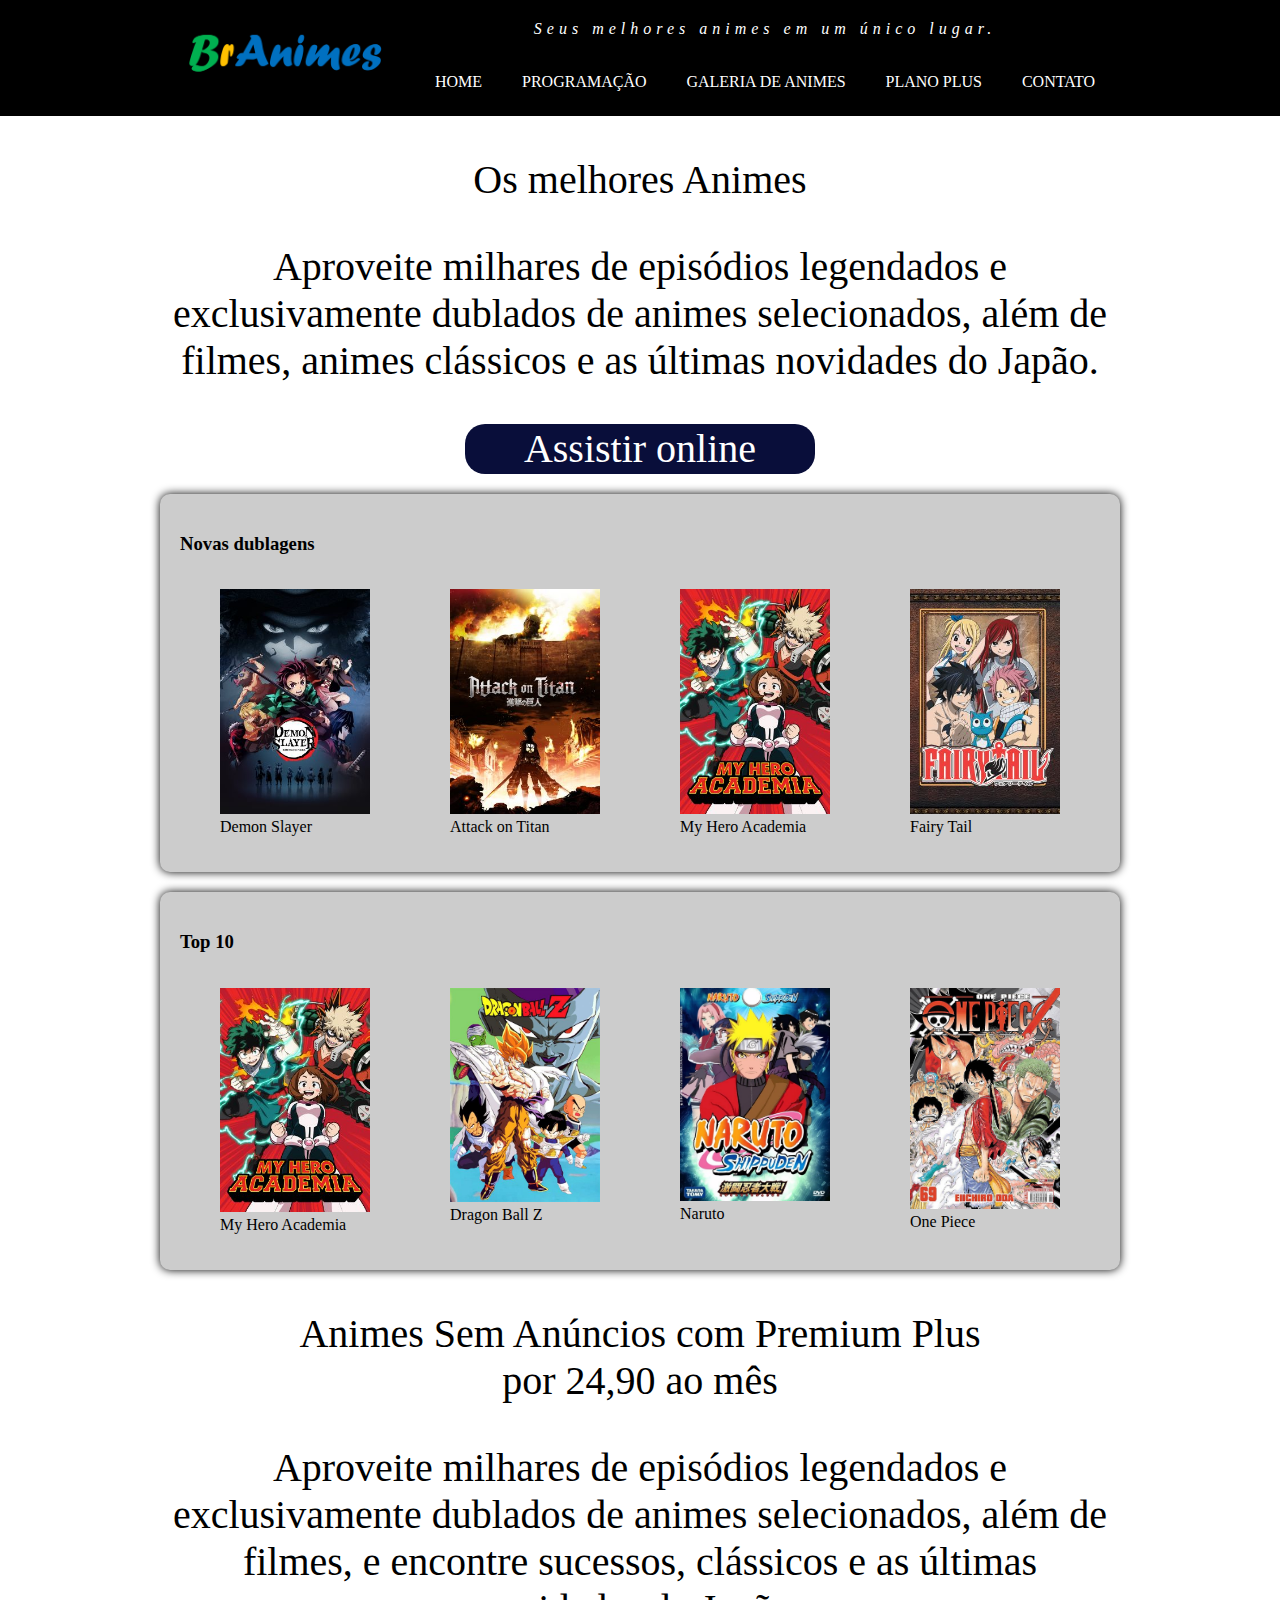
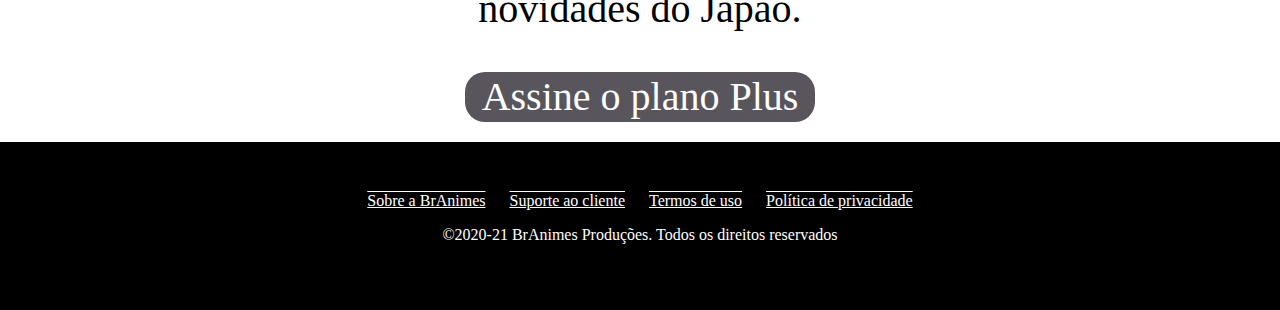
<file: index.html>
<!DOCTYPE html>	
<html>
<head>
    <meta charset="UTF-8">
    <meta name="viewport" content="width=device-width, initial-scale=1.0">
    <title>BrAnimes</title>
    <link rel="shortcut icon" href="imagens/icone.png" type="image/x-icon"> <!-- para add um ícone -->
    <link rel="stylesheet" href="css/estilo.css">
</head>
<body>
    <header>
        <div class="container">
            <div id="logo">
                <img src="imagens/logo.png">     
            </div>
            <div id="direita">
                <section>
                    Seus melhores animes em um único lugar.
                </section>
                <nav>
                    <a href="index.html">Home</a>
                    <a href="programacao.html">Programação</a>
                    <a href="galeria.html">Galeria de animes</a>
                    <a href="planos.html">Plano Plus</a>
                    <a href="contato.html">Contato</a>
                </nav>
            </div>
        </div>
    </header>
    <main>

        <section class="texto_banner">
            <p>Os melhores Animes</p>
            <p>Aproveite milhares de episódios legendados e exclusivamente dublados de animes selecionados, além de filmes, animes clássicos e as últimas novidades do Japão.</p>
            <a href="#" id="assistir">Assistir online</a>
        </section>

        <section class="destaque">
            <h3>Novas dublagens</h3>
            <div>
                <figure>
                    <img src="imagens/Demon Slayer.jpg">
                    <figcaption>Demon Slayer</figcaption>
                </figure>
                <figure>
                    <img src="imagens/AttackOnTitan.jpg">
                    <figcaption>Attack on Titan</figcaption>
                </figure>
                <figure>
                    <img src="imagens/My Hero Academia.jpg">
                    <figcaption>My Hero Academia</figcaption>
                </figure>
                <figure>
                    <img src="imagens/Fairy Tail.jpg">
                    <figcaption>Fairy Tail</figcaption>
                </figure>
            </div>
        </section>

        <section  class="destaque">
            <h3>Top 10</h3>
            <div>
                <figure>
                    <img src="imagens/My Hero Academia.jpg">
                    <figcaption>My Hero Academia</figcaption>
                </figure>
                <figure>
                    <img src="imagens/dragonballz.jpg">
                    <figcaption>Dragon Ball Z</figcaption>
                </figure>
                <figure>
                    <img src="imagens/naruto.jpg">
                    <figcaption>Naruto</figcaption>
                </figure>
                <figure>
                    <img src="imagens/onepiece.jpg">
                    <figcaption>One Piece</figcaption>
                </figure>
            </div>
        </section>

        <section  class="texto_banner">
            <p>Animes Sem Anúncios com Premium Plus <br> 
                por 24,90 ao mês
            </p>
            <p>Aproveite milhares de episódios legendados e exclusivamente dublados de animes selecionados, além de filmes, e encontre sucessos, clássicos e as últimas novidades do Japão.</p>
            <a href="#" id="assinar">Assine o plano Plus</a>
        </section>

    </main>
    <footer>
        <div class="container">
            <nav>
                <a href="sobre.html">Sobre a BrAnimes</a>
                <a href="suporte.html">Suporte ao cliente</a>
                <a href="termos.html">Termos de uso</a>
                <a href="politica.html">Política de privacidade</a>
            </nav>
            <p>©2020-21 BrAnimes Produções. Todos os direitos reservados</p>
        </div>
    </footer>
</body>
</html>
</file>
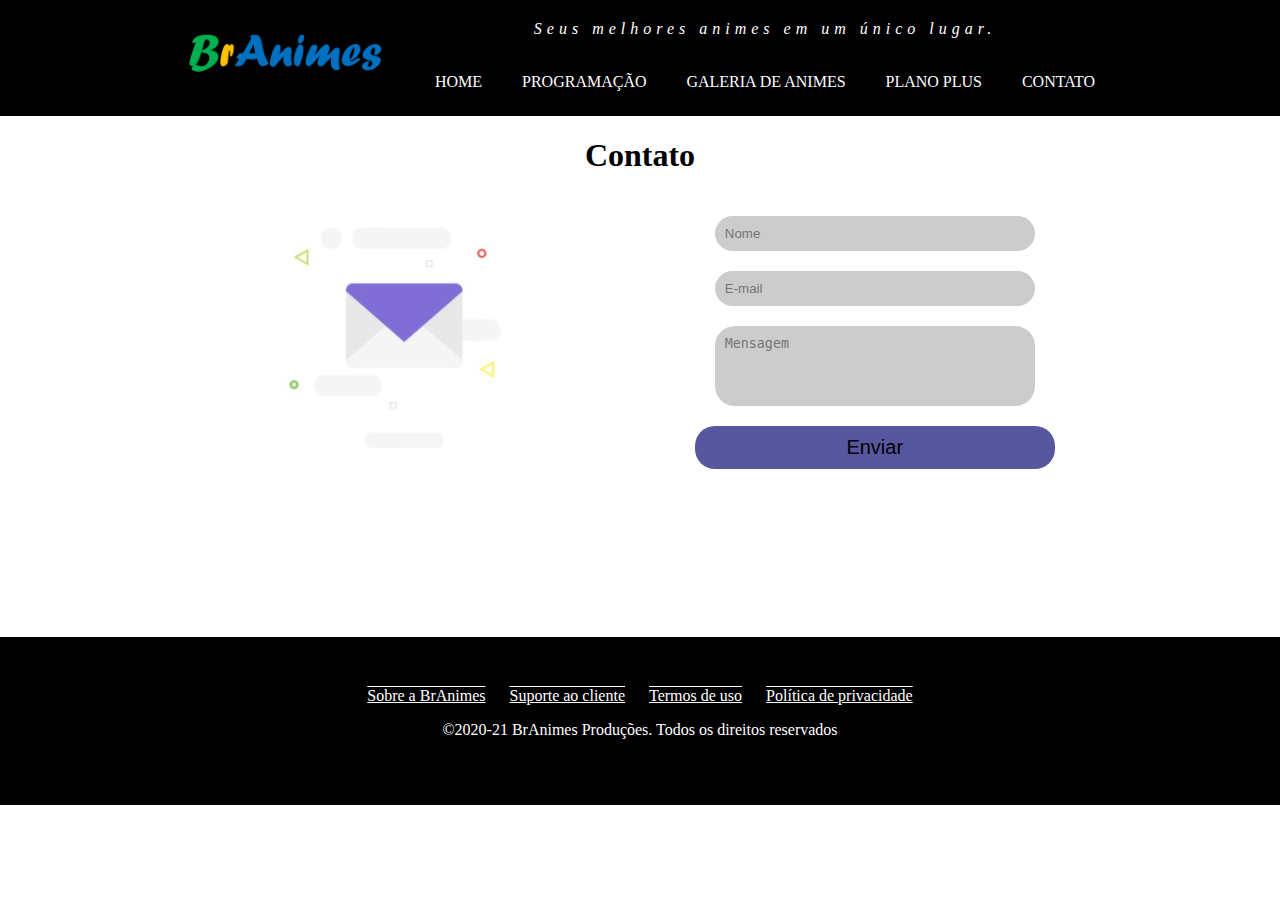
<file: contato.html>
<!DOCTYPE html>
<html>
<head>
    <meta charset="UTF-8">
    <meta name="viewport" content="width=device-width, initial-scale=1.0">
    <title>BrAnimes</title>
    <link rel="shortcut icon" href="imagens/icone.png" type="image/x-icon">
    <link rel="stylesheet" href="css/estilo.css">
</head>
<body>
    <header>
        <div class="container">
            <div id="logo">
                <img src="imagens/logo.png">     
            </div>
            <div id="direita">
                <section>
                    Seus melhores animes em um único lugar.
                </section>
                <nav>
                    <a href="index.html">Home</a>
                    <a href="programacao.html">Programação</a>
                    <a href="galeria.html">Galeria de animes</a>
                    <a href="planos.html">Plano Plus</a>
                    <a href="contato.html">Contato</a>
                </nav>
            </div>
        </div>
    </header>
    <main>

        <h1>Contato</h1>

        <section id="contato">
            <figure>
                <img src="imagens/email.png">
            </figure>
            <form>
                <input type="text" name="txtnome" placeholder="Nome">
                <input type="emaik" name="txtemail" placeholder="E-mail">
                <textarea rows="4" cols="40" name="msg" placeholder="Mensagem"></textarea>
                <button type="submit">Enviar</button>
            </form>
        </section>
    </main>
    <footer>
        <div class="container">
            <nav>
                <a href="sobre.html">Sobre a BrAnimes</a>
                <a href="suporte.html">Suporte ao cliente</a>
                <a href="termos.html">Termos de uso</a>
                <a href="politica.html">Política de privacidade</a>
            </nav>
            <p>©2020-21 BrAnimes Produções. Todos os direitos reservados</p>
        </div>
    </footer>
</body>
</html>
</file>
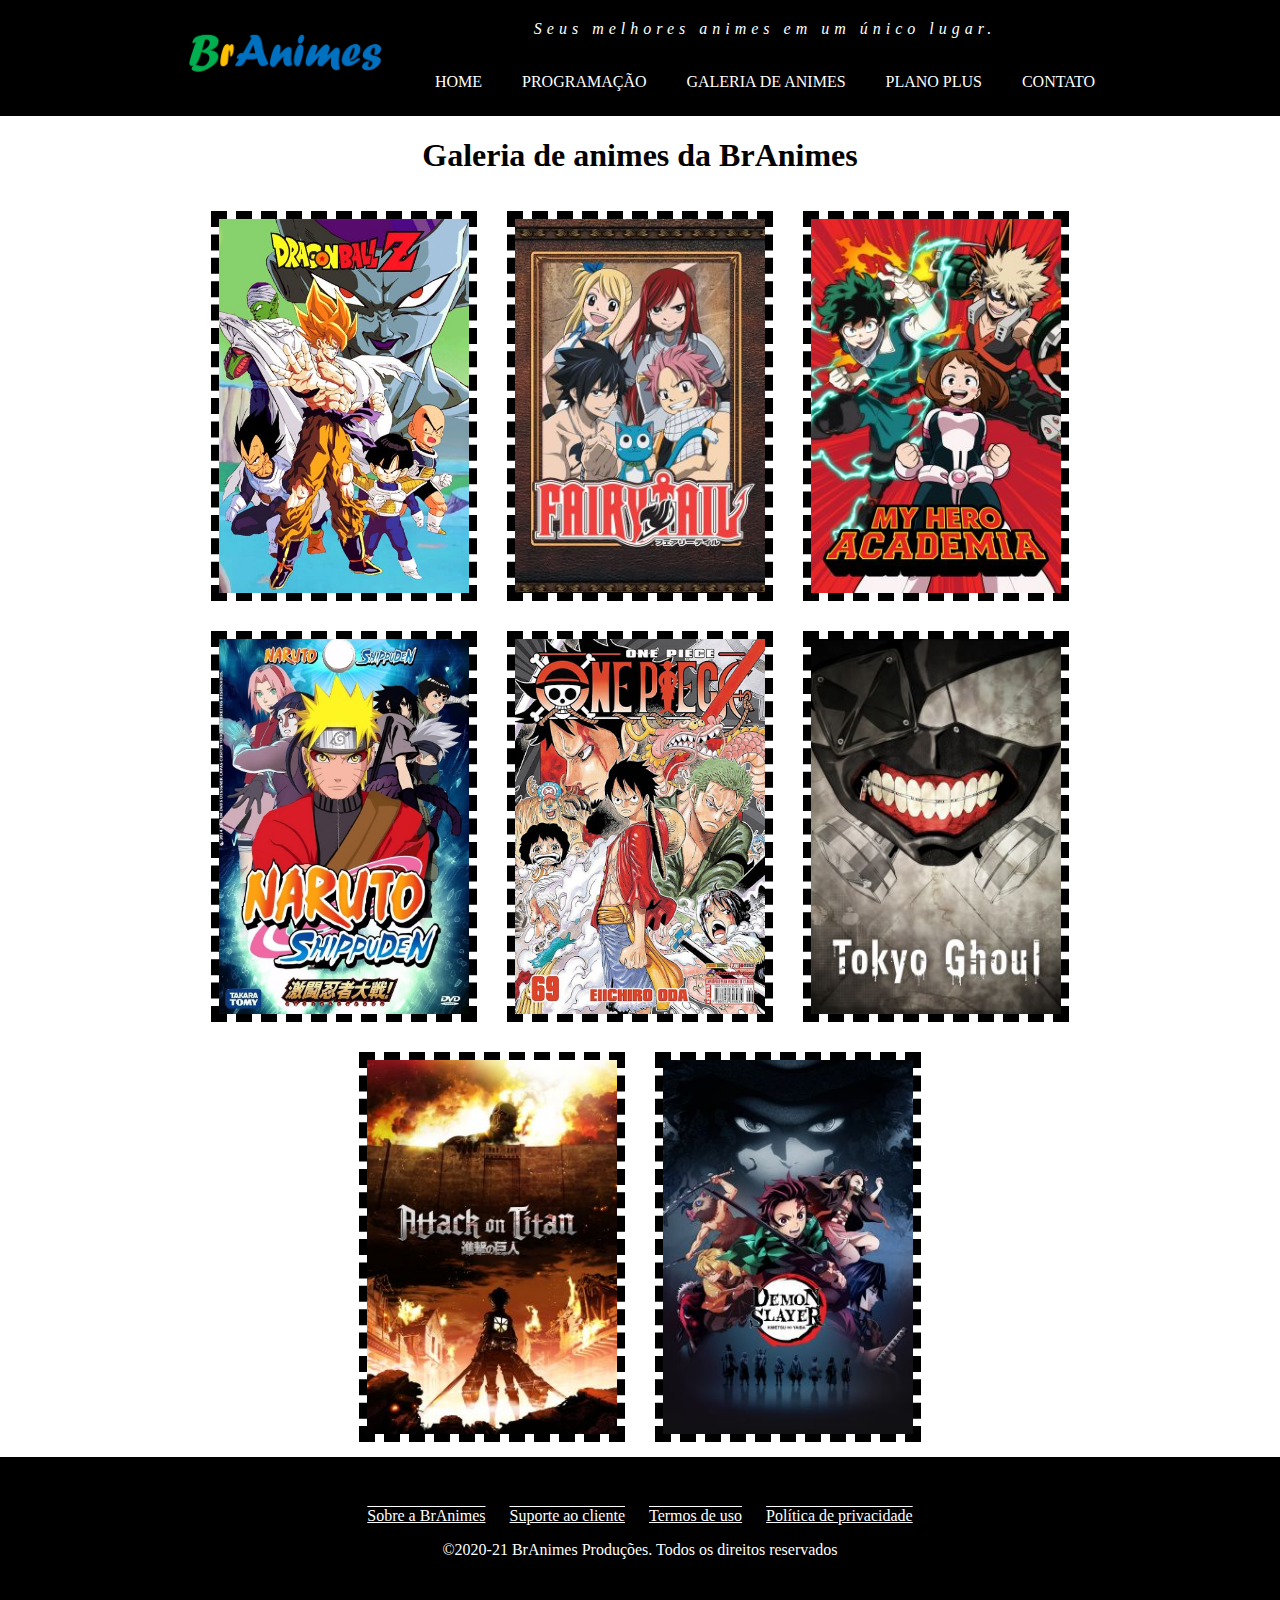
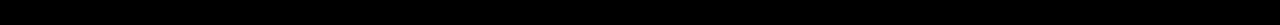
<file: galeria.html>
<!DOCTYPE html>
<html>
<head>
    <meta charset="UTF-8">
    <meta name="viewport" content="width=device-width, initial-scale=1.0">
    <title>BrAnimes</title>
    <link rel="shortcut icon" href="imagens/icone.png" type="image/x-icon">
    <link rel="stylesheet" href="css/estilo.css">
</head>
<body>
    <header>
        <div class="container">
            <div id="logo">
                <img src="imagens/logo.png">     
            </div>
            <div id="direita">
                <section>
                    Seus melhores animes em um único lugar.
                </section>
                <nav>
                    <a href="index.html">Home</a>
                    <a href="programacao.html">Programação</a>
                    <a href="galeria.html">Galeria de animes</a>
                    <a href="planos.html">Plano Plus</a>
                    <a href="contato.html">Contato</a>
                </nav>
            </div>
        </div>
    </header>
    <main>

        <h1>Galeria de animes da BrAnimes</h1>

        <section id="galeria">
            <img src="imagens/dragonballz.jpg">
            <img src="imagens/Fairy Tail.jpg">
            <img src="imagens/My Hero Academia.jpg">
            <img src="imagens/naruto.jpg">
            <img src="imagens/onepiece.jpg">
            <img src="imagens/Tokyo Ghoul.jpg">
            <img src="imagens/AttackOnTitan.jpg">
            <img src="imagens/Demon Slayer.jpg">
        </section>

    </main>
    <footer>
        <div class="container">
            <nav>
                <a href="sobre.html">Sobre a BrAnimes</a>
                <a href="suporte.html">Suporte ao cliente</a>
                <a href="termos.html">Termos de uso</a>
                <a href="politica.html">Política de privacidade</a>
            </nav>
            <p>©2020-21 BrAnimes Produções. Todos os direitos reservados</p>
        </div>
    </footer>
</body>
</html>
</file>
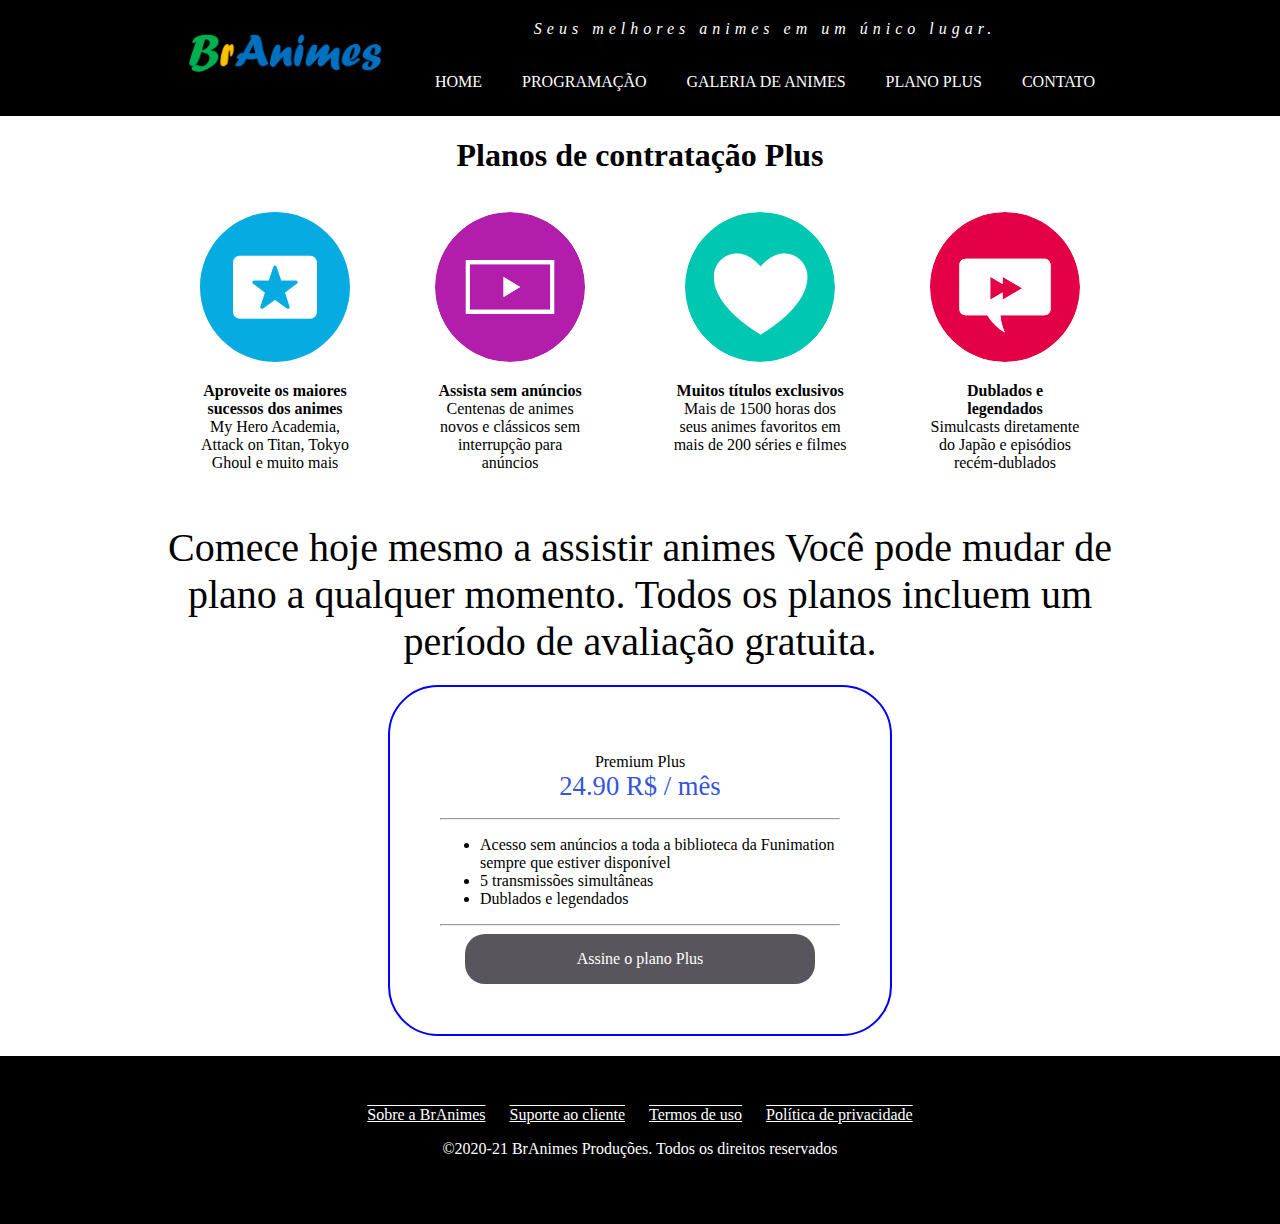
<file: planos.html>
<!DOCTYPE html>
<html>
<head>
    <meta charset="UTF-8">
    <meta name="viewport" content="width=device-width, initial-scale=1.0">
    <title>BrAnimes</title>
    <link rel="shortcut icon" href="imagens/icone.png" type="image/x-icon">
    <link rel="stylesheet" href="css/estilo.css">
</head>
<body>
    <header>
        <div class="container">
            <div id="logo">
                <img src="imagens/logo.png">     
            </div>
            <div id="direita">
                <section>
                    Seus melhores animes em um único lugar.
                </section>
                <nav>
                    <a href="index.html">Home</a>
                    <a href="programacao.html">Programação</a>
                    <a href="galeria.html">Galeria de animes</a>
                    <a href="planos.html">Plano Plus</a>
                    <a href="contato.html">Contato</a>
                </nav>
            </div>
        </div>
    </header>
    <main>

        <h1>Planos de contratação Plus</h1>

        <section id="destaque_plus">
            <figure>
                <img src="imagens/sucessos.png">
                <p>
                    <strong>Aproveite os maiores sucessos dos animes</strong><br>
                    My Hero Academia, Attack on Titan, Tokyo Ghoul e muito mais
                </p>
            </figure>

            <figure>
                <img src="imagens/anuncios.png">
                <p>
                    <strong>Assista sem anúncios</strong><br>
                    Centenas de animes novos e clássicos sem interrupção para anúncios
                </p>
            </figure>

            <figure>
                <img src="imagens/exclusivos.png">
                <p>
                    <strong>Muitos títulos exclusivos</strong><br>
                    Mais de 1500 horas dos seus animes favoritos em mais de 200 séries e filmes
                </p>
            </figure>

            <figure>
                <img src="imagens/dublados.png">
                <p>
                    <strong>Dublados e legendados</strong><br>
                    Simulcasts diretamente do Japão e episódios recém-dublados
                </p>
            </figure>
        </section>

        <section class="texto_banner">
            Comece hoje mesmo a assistir animes
            Você pode mudar de plano a qualquer momento. Todos os planos incluem um período de avaliação gratuita.
        </section>

        <section class="planos">
            <p>Premium Plus<br>
            <span>24.90 R$ / mês</span>
            </p>
            <hr>
            <ul>
                <li>Acesso sem anúncios a toda a biblioteca da Funimation sempre que estiver disponível</li>
                <li>5 transmissões simultâneas</li>
                <li>Dublados e legendados</li>
            </ul> 
            <hr>
            <a href="#" id="assinar">Assine o plano Plus</a>
        </section>

    </main>
    <footer>
        <div class="container">
            <nav>
                <a href="sobre.html">Sobre a BrAnimes</a>
                <a href="suporte.html">Suporte ao cliente</a>
                <a href="termos.html">Termos de uso</a>
                <a href="politica.html">Política de privacidade</a>
            </nav>
            <p>©2020-21 BrAnimes Produções. Todos os direitos reservados</p>
        </div>
    </footer>
</body>
</html>
</file>
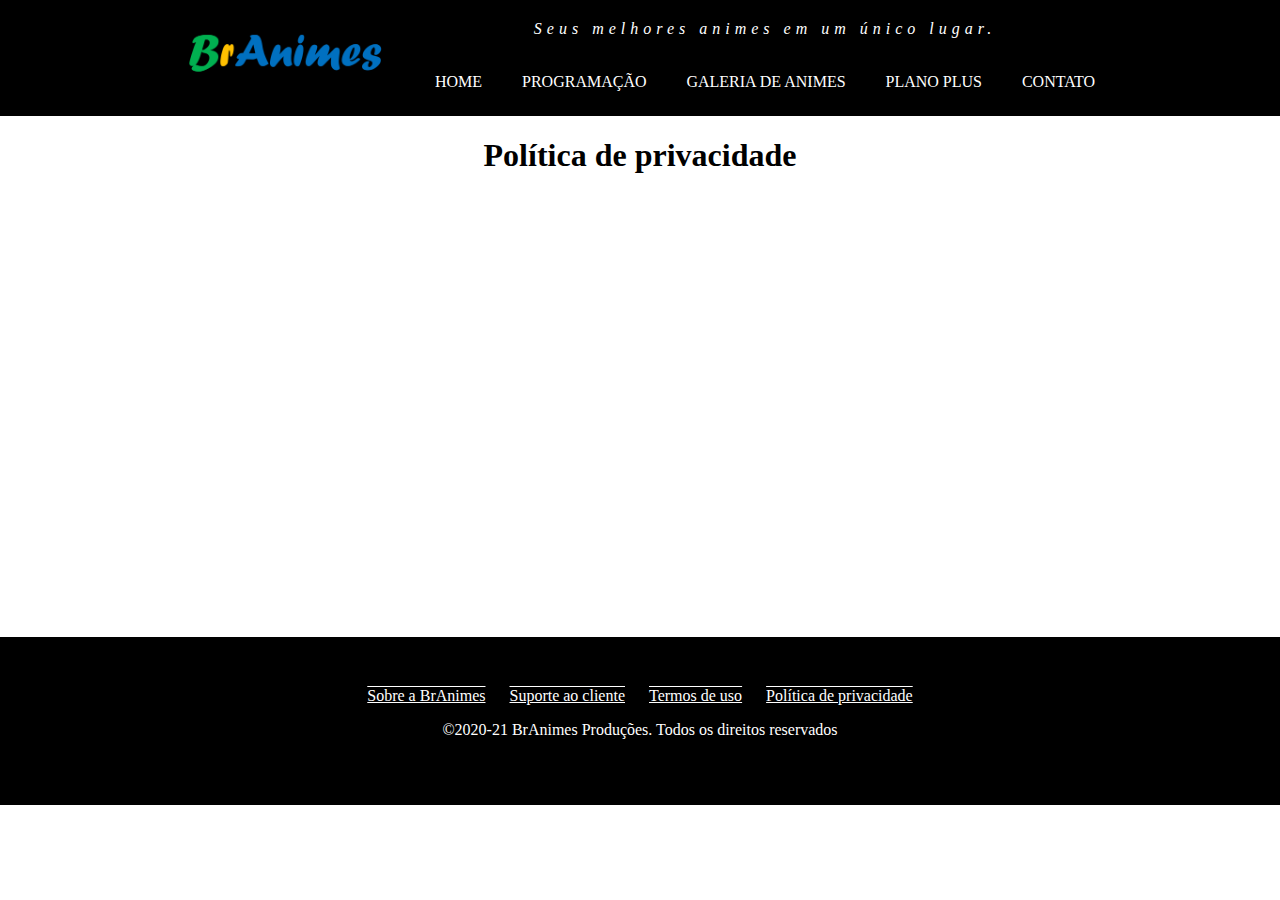
<file: politica.html>
<!DOCTYPE html>
<html>
<head>
    <meta charset="UTF-8">
    <meta name="viewport" content="width=device-width, initial-scale=1.0">
    <title>BrAnimes</title>
    <link rel="shortcut icon" href="imagens/icone.png" type="image/x-icon">
    <link rel="stylesheet" href="css/estilo.css">
</head>
<body>
    <header>
        <div class="container">
            <div id="logo">
                <img src="imagens/logo.png">     
            </div>
            <div id="direita">
                <section>
                    Seus melhores animes em um único lugar.
                </section>
                <nav>
                    <a href="index.html">Home</a>
                    <a href="programacao.html">Programação</a>
                    <a href="galeria.html">Galeria de animes</a>
                    <a href="planos.html">Plano Plus</a>
                    <a href="contato.html">Contato</a>
                </nav>
            </div>
        </div>
    </header>
    <main>

        <h1>Política de privacidade</h1>

    </main>
    <footer>
        <div class="container">
            <nav>
                <a href="sobre.html">Sobre a BrAnimes</a>
                <a href="suporte.html">Suporte ao cliente</a>
                <a href="termos.html">Termos de uso</a>
                <a href="politica.html">Política de privacidade</a>
            </nav>
            <p>©2020-21 BrAnimes Produções. Todos os direitos reservados</p>
        </div>
    </footer>
</body>
</html>
</file>
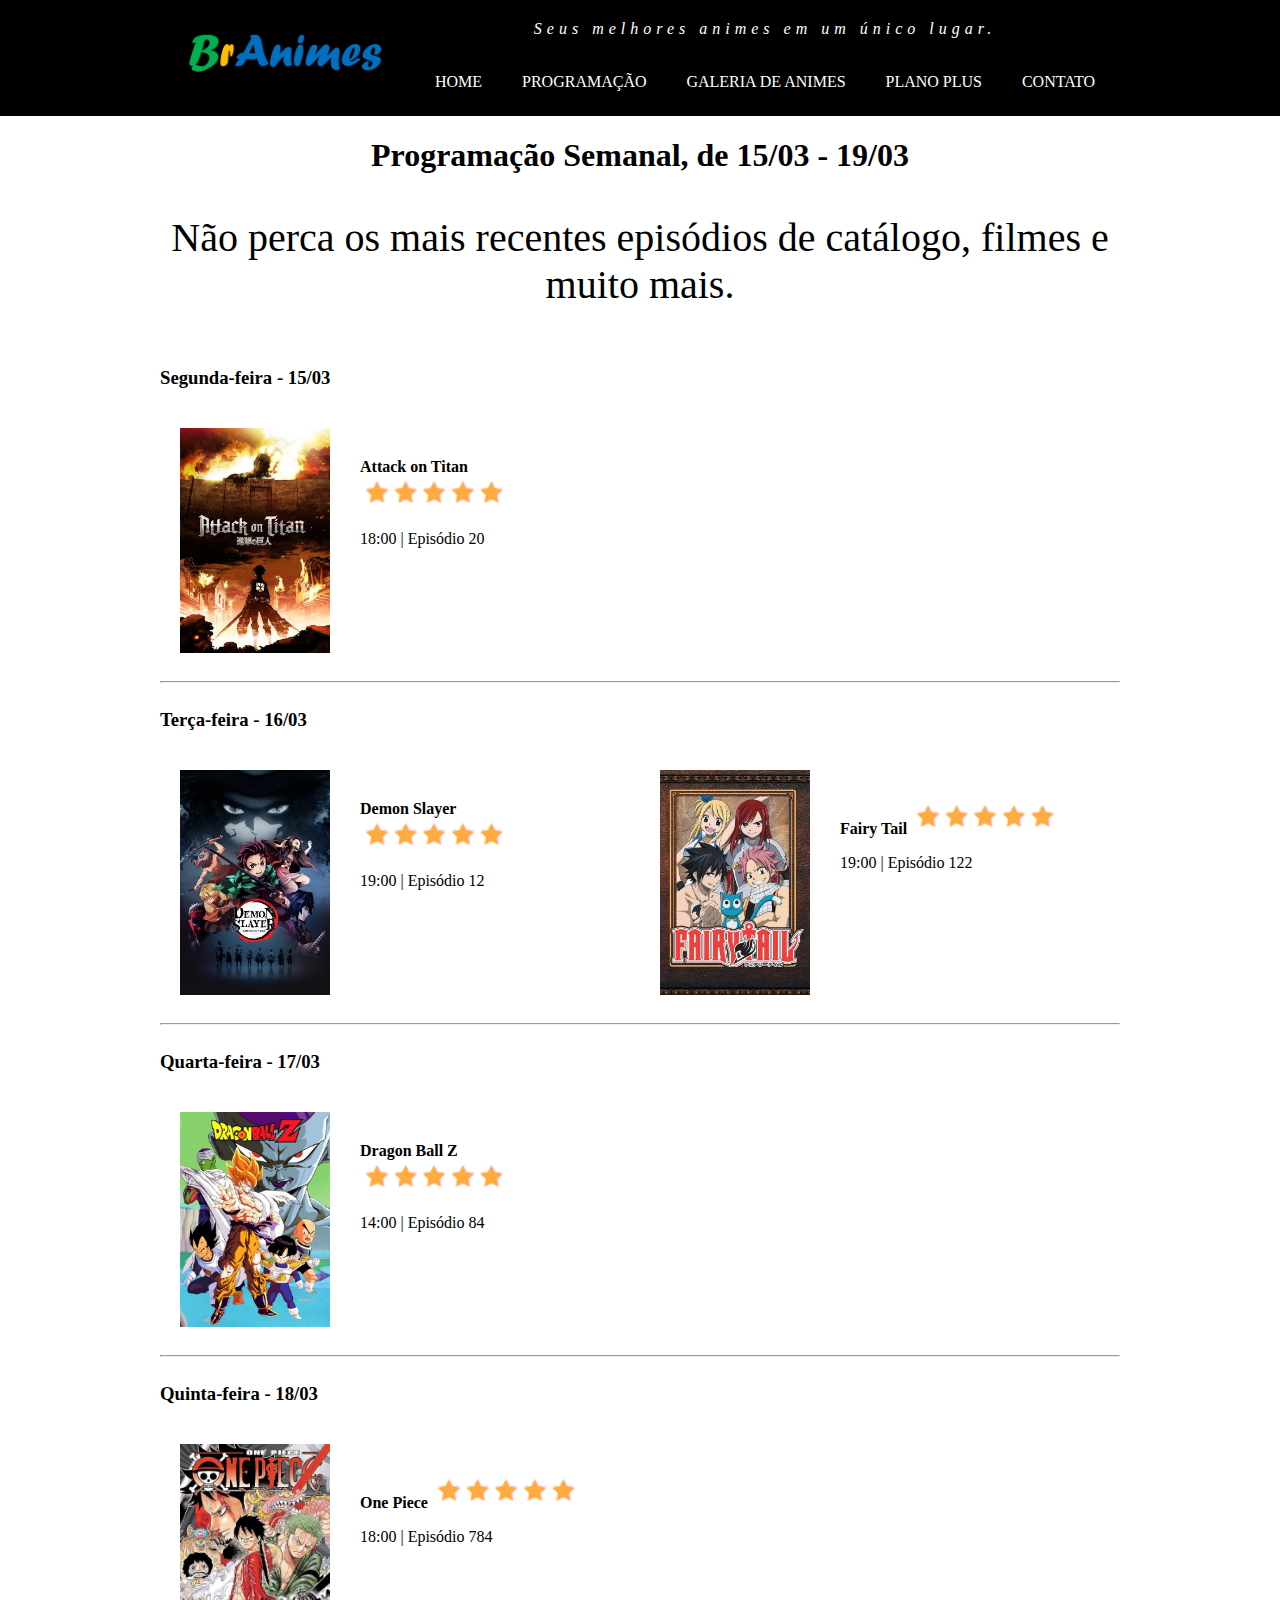
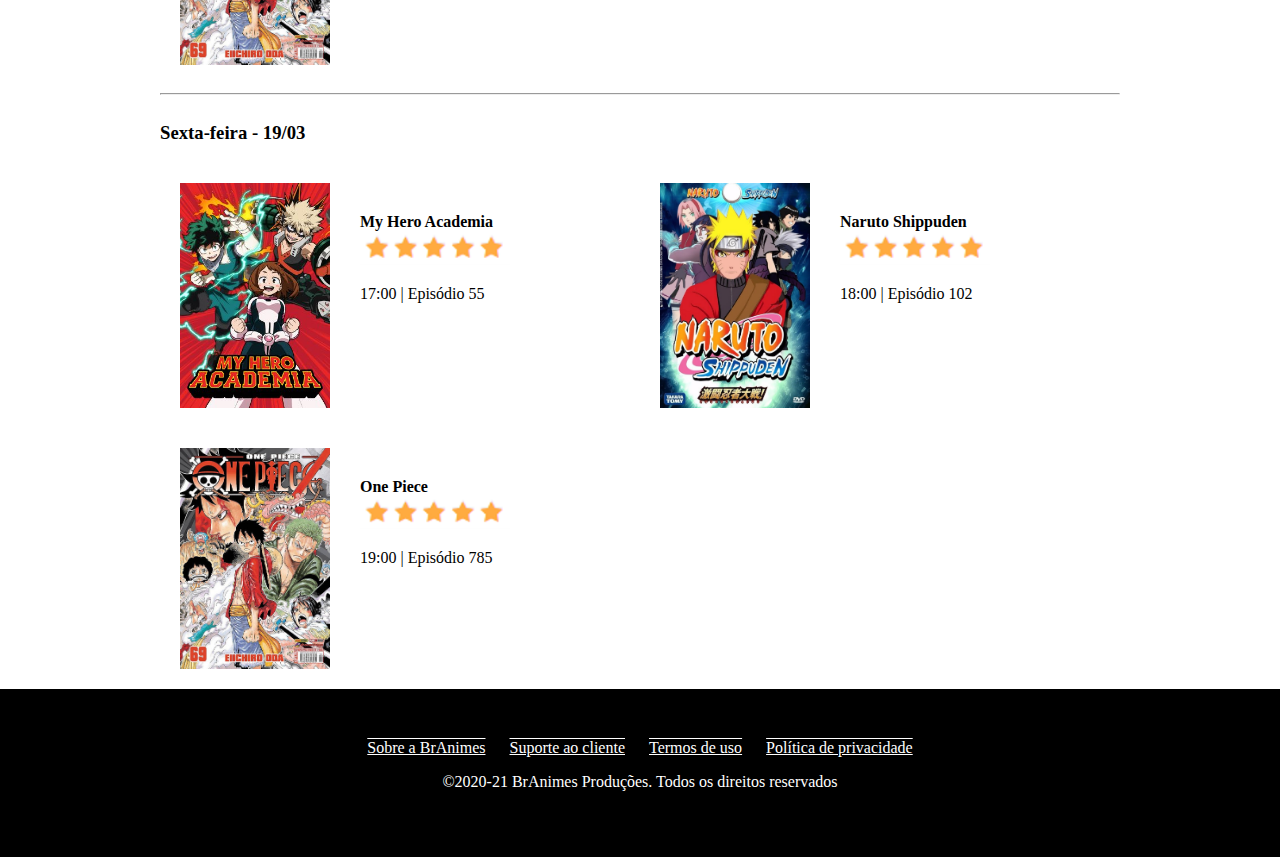
<file: programacao.html>
<!DOCTYPE html>
<html>
<head>
    <meta charset="UTF-8">
    <meta name="viewport" content="width=device-width, initial-scale=1.0">
    <title>BrAnimes</title>
    <link rel="shortcut icon" href="imagens/icone.png" type="image/x-icon">
    <link rel="stylesheet" href="css/estilo.css">
</head>
<body>
    <header>
        <div class="container">
            <div id="logo">
                <img src="imagens/logo.png">     
            </div>
            <div id="direita">
                <section>
                    Seus melhores animes em um único lugar.
                </section>
                <nav>
                    <a href="index.html">Home</a>
                    <a href="programacao.html">Programação</a>
                    <a href="galeria.html">Galeria de animes</a>
                    <a href="planos.html">Plano Plus</a>
                    <a href="contato.html">Contato</a>
                </nav>
            </div>
        </div>
    </header>
    <main>

        <h1>Programação Semanal, de 15/03 - 19/03</h1>

        <section class="texto_banner">
            <p>Não perca os mais recentes episódios de catálogo, filmes e muito mais.
            </p>
        </section>

        <section class="programacao">
            <h3>Segunda-feira - 15/03</h3>
            <article>
                <img src="imagens/AttackOnTitan.jpg">
                <div>
                    <strong>Attack on Titan</strong><br>
                    <img src="imagens/star.png">
                    <p>18:00 | Episódio 20</p>
                </div>
            </article>
        </section>
        <hr>
        <section class="programacao">
            <h3>Terça-feira - 16/03</h3>
            <article>
                <img src="imagens/Demon Slayer.jpg"><br>
                <div>
                    <strong>Demon Slayer</strong>
                    <img src="imagens/star.png">
                    <p>19:00 | Episódio 12</p>
                </div>
            </article>

            <article>
                <img src="imagens/Fairy Tail.jpg"><br>
                <div>
                    <strong>Fairy Tail</strong>
                    <img src="imagens/star.png">
                    <p>19:00 | Episódio 122
                    </p>
                </div>
            </article>
        </section>
        <hr>
        <section class="programacao">
            <h3>Quarta-feira - 17/03</h3>
            <article>
                <img src="imagens/dragonballz.jpg">
                <div>
                    <strong>Dragon Ball Z</strong><br>
                    <img src="imagens/star.png">
                    <p>14:00 | Episódio 84</p>
                </div>
            </article>
        </section>
        <hr>
        <section class="programacao">
            <h3>Quinta-feira - 18/03</h3>
            <article>
                <img src="imagens/onepiece.jpg">
                <div>
                    <strong>One Piece</strong>
                    <img src="imagens/star.png">
                    <p>18:00 | Episódio 784</p>
                </div>
            </article>
        </section>
        <hr>
        <section class="programacao">
            <h3>Sexta-feira - 19/03</h3>
            <article>
                <img src="imagens/My Hero Academia.jpg">
                <div>
                    <strong>My Hero Academia</strong><br>
                    <img src="imagens/star.png">
                    <p>17:00 | Episódio 55</p>
                </div>
            </article>

            <article>
                <img src="imagens/naruto.jpg">
                <div>
                    <strong>Naruto Shippuden</strong><br>
                    <img src="imagens/star.png">
                    <p>18:00 | Episódio 102</p>
                </div>
            </article>

            <article>
                <img src="imagens/onepiece.jpg">
                <div>
                    <strong>One Piece</strong><br>
                    <img src="imagens/star.png">
                    <p>19:00 | Episódio 785</p>
                </div>
            </article>
        </section>
    </main>
    <footer>
        <div class="container">
            <nav>
                <a href="sobre.html">Sobre a BrAnimes</a>
                <a href="suporte.html">Suporte ao cliente</a>
                <a href="termos.html">Termos de uso</a>
                <a href="politica.html">Política de privacidade</a>
            </nav>
            <p>©2020-21 BrAnimes Produções. Todos os direitos reservados</p>
        </div>
    </footer>
</body>
</html>
</file>
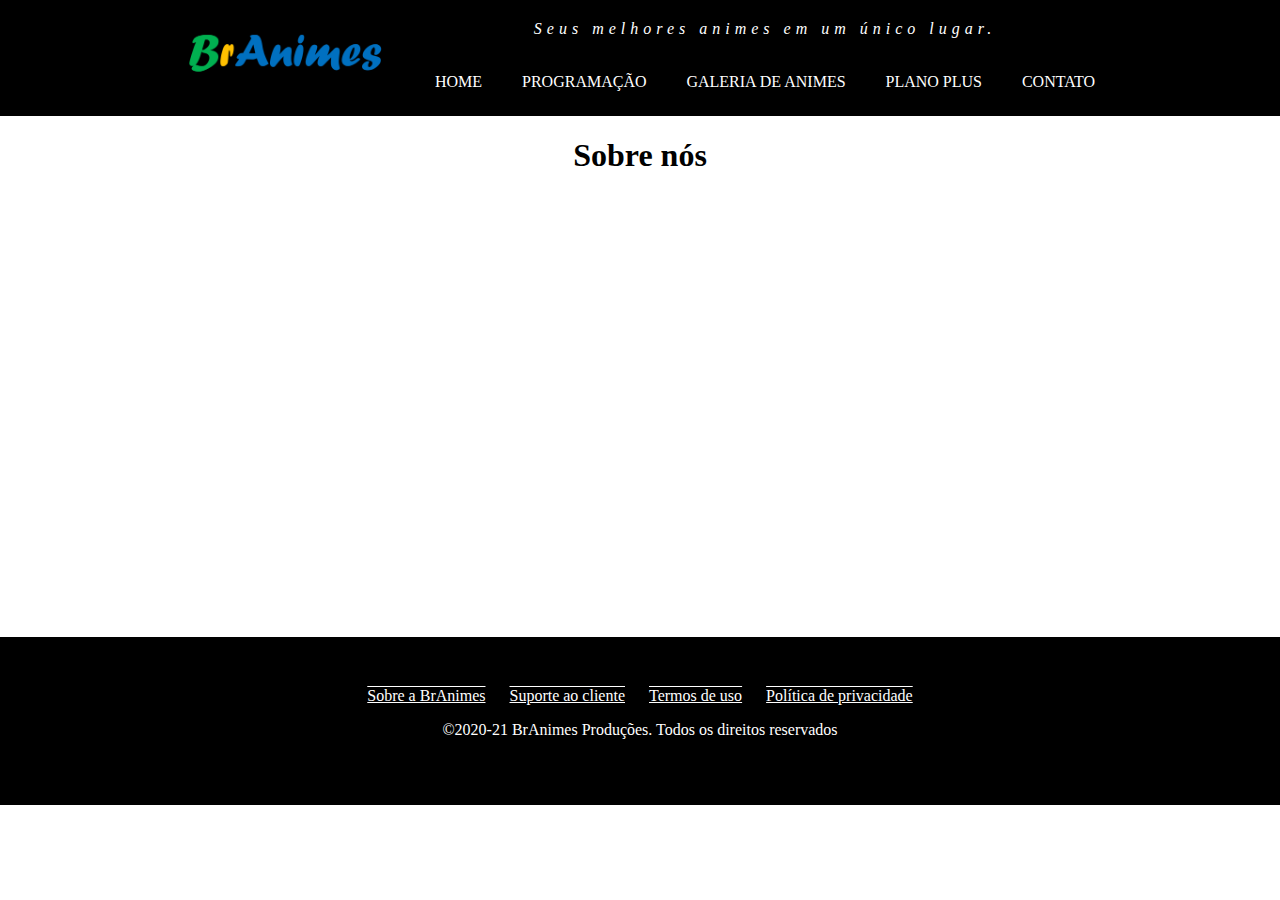
<file: sobre.html>
<!DOCTYPE html>
<html>
<head>
    <meta charset="UTF-8">
    <meta name="viewport" content="width=device-width, initial-scale=1.0">
    <title>BrAnimes</title>
    <link rel="shortcut icon" href="imagens/icone.png" type="image/x-icon">
    <link rel="stylesheet" href="css/estilo.css">
</head>
<body>
    <header>
        <div class="container">
            <div id="logo">
                <img src="imagens/logo.png">     
            </div>
            <div id="direita">
                <section>
                    Seus melhores animes em um único lugar.
                </section>
                <nav>
                    <a href="index.html">Home</a>
                    <a href="programacao.html">Programação</a>
                    <a href="galeria.html">Galeria de animes</a>
                    <a href="planos.html">Plano Plus</a>
                    <a href="contato.html">Contato</a>
                </nav>
            </div>
        </div>
    </header>
    <main>

        <h1>Sobre nós</h1>

    </main>
    <footer>
        <div class="container">
            <nav>
                <a href="sobre.html">Sobre a BrAnimes</a>
                <a href="suporte.html">Suporte ao cliente</a>
                <a href="termos.html">Termos de uso</a>
                <a href="politica.html">Política de privacidade</a>
            </nav>
            <p>©2020-21 BrAnimes Produções. Todos os direitos reservados</p>
        </div>
    </footer>
</body>
</html>
</file>
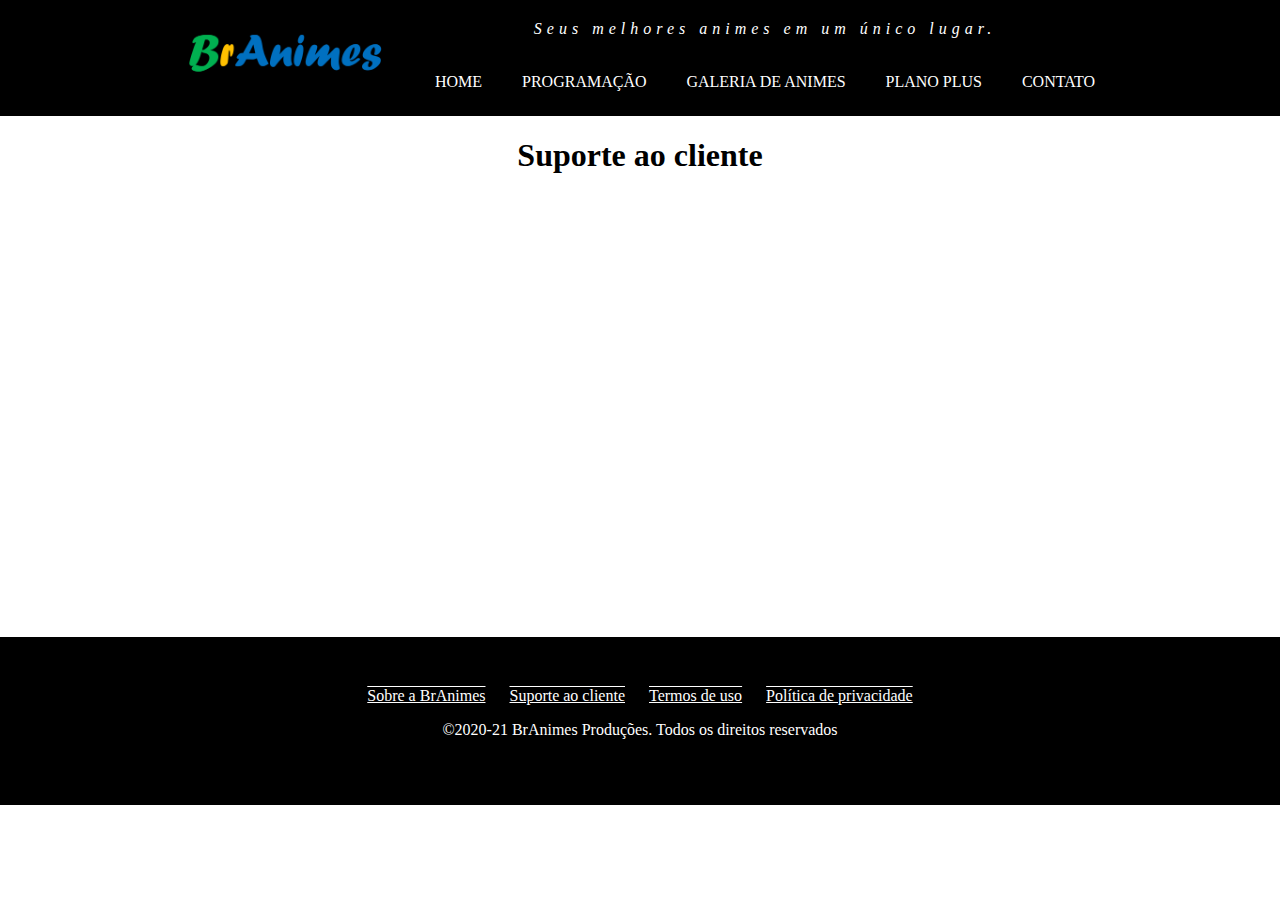
<file: suporte.html>
<!DOCTYPE html>
<html>
<head>
    <meta charset="UTF-8">
    <meta name="viewport" content="width=device-width, initial-scale=1.0">
    <title>BrAnimes</title>
    <link rel="shortcut icon" href="imagens/icone.png" type="image/x-icon">
    <link rel="stylesheet" href="css/estilo.css">
</head>
<body>
    <header>
        <div class="container">
            <div id="logo">
                <img src="imagens/logo.png">     
            </div>
            <div id="direita">
                <section>
                    Seus melhores animes em um único lugar.
                </section>
                <nav>
                    <a href="index.html">Home</a>
                    <a href="programacao.html">Programação</a>
                    <a href="galeria.html">Galeria de animes</a>
                    <a href="planos.html">Plano Plus</a>
                    <a href="contato.html">Contato</a>
                </nav>
            </div>
        </div>
    </header>
    <main>

        <h1>Suporte ao cliente</h1>

    </main>
    <footer>
        <div class="container">
            <nav>
                <a href="sobre.html">Sobre a BrAnimes</a>
                <a href="suporte.html">Suporte ao cliente</a>
                <a href="termos.html">Termos de uso</a>
                <a href="politica.html">Política de privacidade</a>
            </nav>
            <p>©2020-21 BrAnimes Produções. Todos os direitos reservados</p>
        </div>
    </footer>
</body>
</html>
</file>
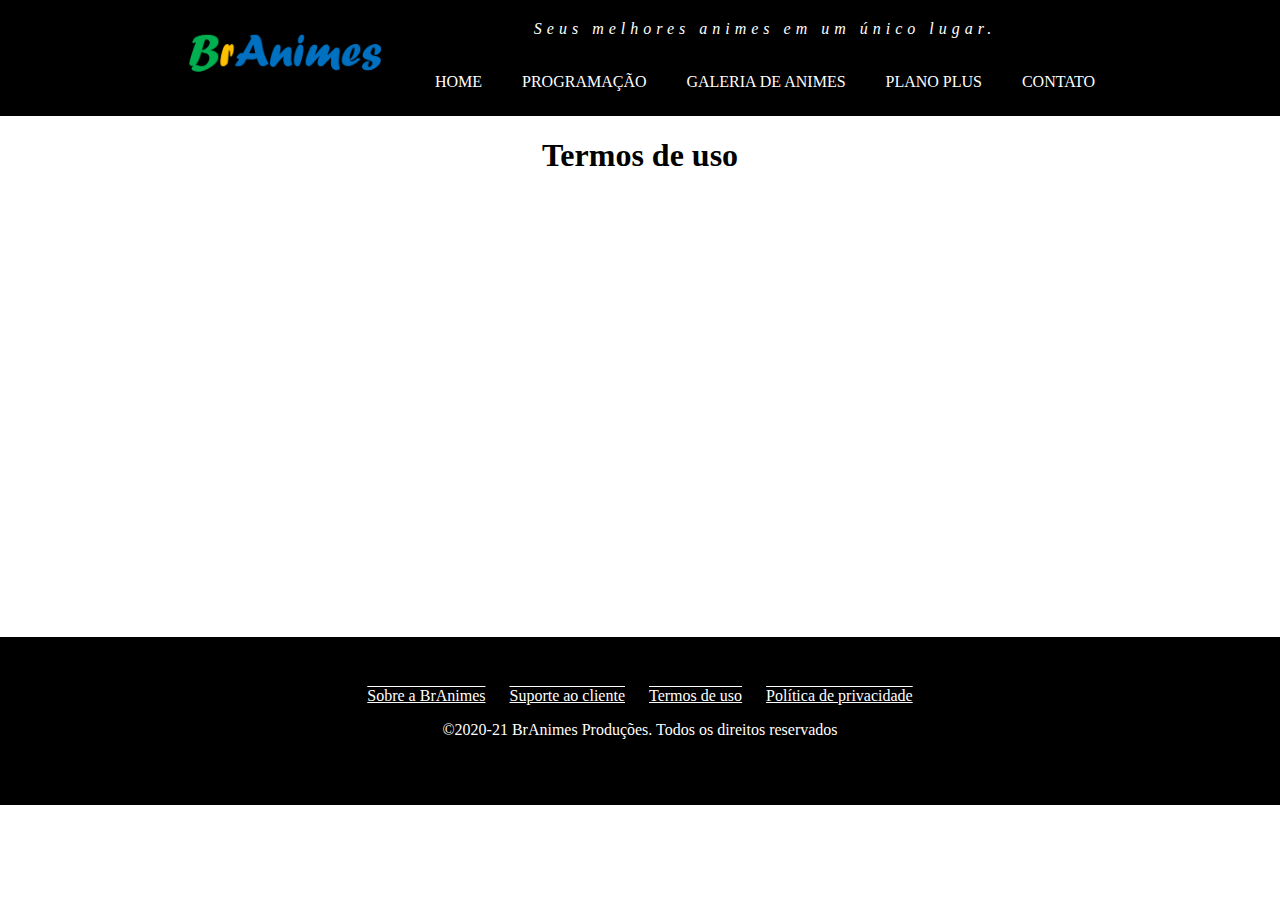
<file: termos.html>
<!DOCTYPE html>
<html>
<head>
    <meta charset="UTF-8">
    <meta name="viewport" content="width=device-width, initial-scale=1.0">
    <title>BrAnimes</title>
    <link rel="shortcut icon" href="imagens/icone.png" type="image/x-icon">
    <link rel="stylesheet" href="css/estilo.css">
</head>
<body>
    <header>
        <div class="container">
            <div id="logo">
                <img src="imagens/logo.png">     
            </div>
            <div id="direita">
                <section>
                    Seus melhores animes em um único lugar.
                </section>
                <nav>
                    <a href="index.html">Home</a>
                    <a href="programacao.html">Programação</a>
                    <a href="galeria.html">Galeria de animes</a>
                    <a href="planos.html">Plano Plus</a>
                    <a href="contato.html">Contato</a>
                </nav>
            </div>
        </div>
    </header>
    <main>

        <h1>Termos de uso</h1>

    </main>
    <footer>
        <div class="container">
            <nav>
                <a href="sobre.html">Sobre a BrAnimes</a>
                <a href="suporte.html">Suporte ao cliente</a>
                <a href="termos.html">Termos de uso</a>
                <a href="politica.html">Política de privacidade</a>
            </nav>
            <p>©2020-21 BrAnimes Produções. Todos os direitos reservados</p>
        </div>
    </footer>
</body>
</html>
</file>
<file: css/estilo.css>
body{
    margin:0;
    padding: 0;
}

.container, main{
    width: 960px;
    margin: auto;
}

header{
    background-color:black ;
    color: #fff;
}

#logo{
    width: 250px;
}

#logo img{
    width: 100%;
}

header .container{
    display: flex;
    align-items: center;
}

header section, header nav{
    padding: 10px;
    margin: 10px;
    text-align: center;
}

#direita{
    flex-grow: 1;
}

header section{
    letter-spacing: 5px;
    font-size: 16px;
    font-style: italic;
}

header nav a{
    text-decoration: none;
    color: #fff;
    padding: 5px;
    text-transform:uppercase; /*transforma em maiusculo*/
}

header nav{
    display: flex;
    justify-content: space-between;
}

main h1{
    text-align: center;
}

footer{
    background-color: black;
    color: #fff;
    text-align: center;
    padding: 50px;
}

footer nav a{
    color: #fff;
    text-decoration: underline overline;
    margin: 10px;
}

main{
    min-height: 500px;
}

.texto_banner{
    font-size: 30pt;
    text-align: center;
    margin: 20px 0;
}

#assistir{
    background-color: rgb(9, 14, 58);
}

#assinar{
    background-color: rgb(89, 85, 92);
}

#assistir, #assinar{
    color: #fff;
    text-decoration: none;
    display: block;
    width: 350px;
    height: 50px;
    line-height: 50px;
    margin: auto;
    border-radius: 20px;
}

.destaque{
    background-color: #ccc;
    margin: 20px 0;
    padding: 20px;
    border-radius: 10px;
    box-shadow: 0 0 10px #000;
}

.destaque div{
    display: flex;
}

.destaque figure img{
    width: 150px;
}

#galeria{
    display: flex;
    flex-wrap: wrap;
    justify-content: center;
}

#galeria img{
    width: 250px;
    margin: 15px;
    border: 8px dashed #000;
}

.programacao{
    display: flex;
    flex-wrap: wrap; /*quebra linha se não couber*/
}

.programacao h3{
    width: 100%;
}

.programacao article img{
    width: 150px;
}

.programacao article{
    display: flex;
    width: 50%;
    box-sizing: border-box;
    padding: 20px;
}

.programacao article div{
    padding: 30px;
}

#destaque_plus{
    display: flex;
    justify-content: space-between;
    text-align: center;
}

.planos{
    width: 400px;
    border: 2px solid blue;
    border-radius: 50px;
    margin: 20px auto;
    padding: 50px;
    text-align: center;
}

.planos ul{
    text-align: left;
}

.planos p span{
    color: rgb(53, 84, 221);
    font-size: 20pt;
}

#contato{
    display: flex;
    justify-content: space-around;
}

input, textarea{
    display: block;
    background-color: #ccc;
    border-radius: 20px;
    margin: 20px;
    border: none;
    padding: 10px;
    outline: none;
    resize: none;
    width: 300px;
}

#contato button{
    width: 100%;
    background-color: rgb(87, 87, 160);
    border: none;
    border-radius: 20px;
    padding: 10px;
    font-size: 15pt;
}
</file>
